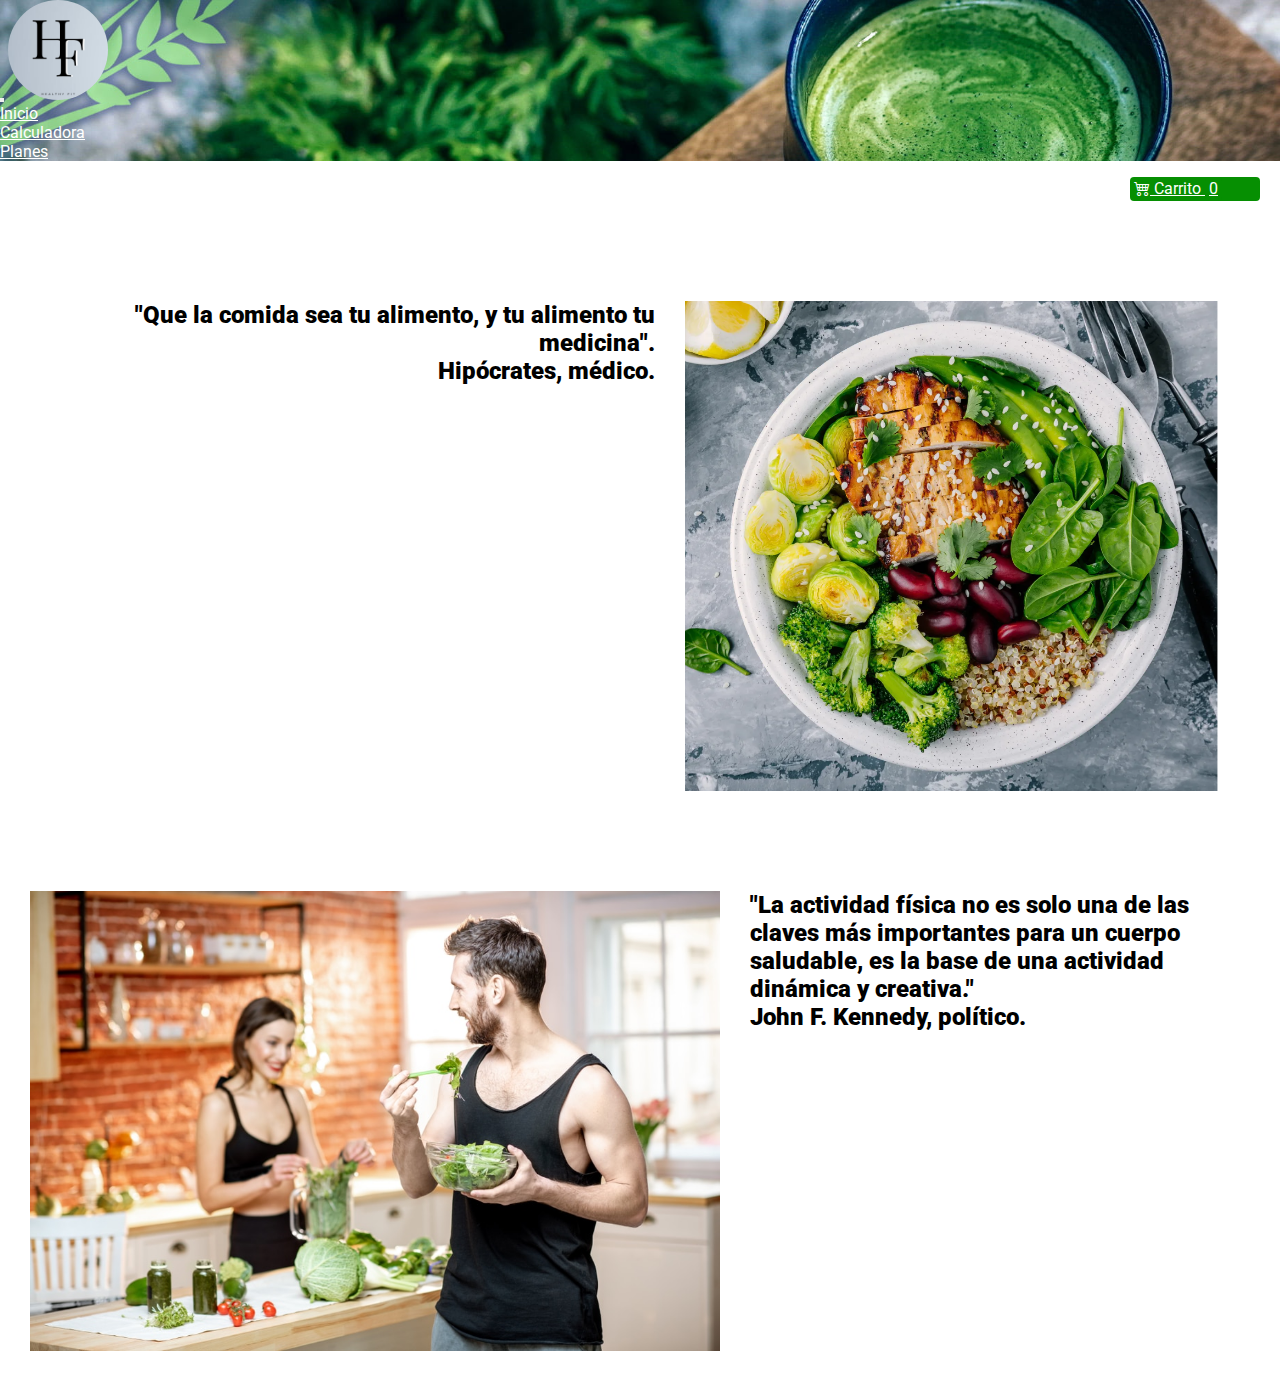
<file: index.html>
<!DOCTYPE html>
<html lang="en">
<head>
    <meta charset="UTF-8">
    <meta name="viewport" content="width=device-width, initial-scale=1.0">
    <meta http-equiv="X-UA-Compatible" content="ie=edge">
		<title>Healthy Fit </title>
		<link rel="stylesheet" href="https://cdn.jsdelivr.net/npm/bootstrap-icons@1.9.1/font/bootstrap-icons.css">
		<link href="https://cdn.jsdelivr.net/npm/bootstrap@5.3.0-alpha1/dist/css/bootstrap.min.css" rel="stylesheet" integrity="sha384-GLhlTQ8iRABdZLl6O3oVMWSktQOp6b7In1Zl3/Jr59b6EGGoI1aFkw7cmDA6j6gD" crossorigin="anonymous">
		<link rel="stylesheet" href="style.css">
</head>
<body>

	<nav class="navbar navbar-expand-lg bg-body-tertiary">
				<div class="container-fluid py-5 ">
					<button class="navbar-toggler" type="button" data-bs-toggle="collapse" data-bs-target="#navbarTogglerDemo03" aria-controls="navbarTogglerDemo03" aria-expanded="false" aria-label="Toggle navigation">
						<span class="navbar-toggler-icon"></span>
					</button>
					<a class="navbar-brand" href="index.html" ><img class= "navbar-brand-img" src="Imagenes/UltimoLogo.png" alt="Logo"></a>
					<div class="collapse navbar-collapse" id="navbarTogglerDemo03">
						<ul class="navbar-nav me-auto mb-2 mb-lg-0">
							<li class="nav-item">
								<a class="nav-link active" aria-current="page" href="index.html">Inicio
								</a>
							</li>
							<li class= "nav-item">
								<a class= "nav-link" href="calculadora.html">Calculadora</a>
							</li>
							<li class="nav-item">
								<a class="nav-link" href="planes.html">Planes</a>
							</li>
						</ul>
					</div>
				</div>
		</nav>
		<div class="boton-carrito">
				<a class="icono-boton-carrito" href="./carrito.html">
				  <i class="bi bi-cart4"></i> Carrito <span id="numerito" class="numerito">0</span>
				</a>
			</div>
		<div class= "principal-page">
			<div class = "principal-page texto-principal">
				<h2><b>"Que la comida sea tu alimento, y tu alimento tu medicina".
						<br>
						Hipócrates, médico.</b></h2>
			</div>
			<div class = "principal-page img">
					<img src="./Imagenes/Imagenpri.png" class="rounded-circle mx-auto d-block" alt="comida saludable">
			</div>
	</div>
	<div class= "principal-page2">
			<div class = "principal-page img2">
					<img src="./Imagenes/Imagen6.jpg" class="rounded-circle mx-auto d-block" alt="comida saludable">
			</div>
			<div class = "principal-page texto-principal2">
				<h2><b>"La actividad física no es solo una de las claves más importantes para un cuerpo saludable, es la base de una actividad dinámica y creativa."
						<br>
						John F. Kennedy, político.</b></h2>
			</div>
	</div>




		<script src="Js/main.js"> </script>
		<script src="https://cdn.jsdelivr.net/npm/bootstrap@5.3.0-alpha1/dist/js/bootstrap.bundle.min.js" integrity="sha384-w76AqPfDkMBDXo30jS1Sgez6pr3x5MlQ1ZAGC+nuZB+EYdgRZgiwxhTBTkF7CXvN" crossorigin="anonymous"></script>

</body>
</html>
</file>
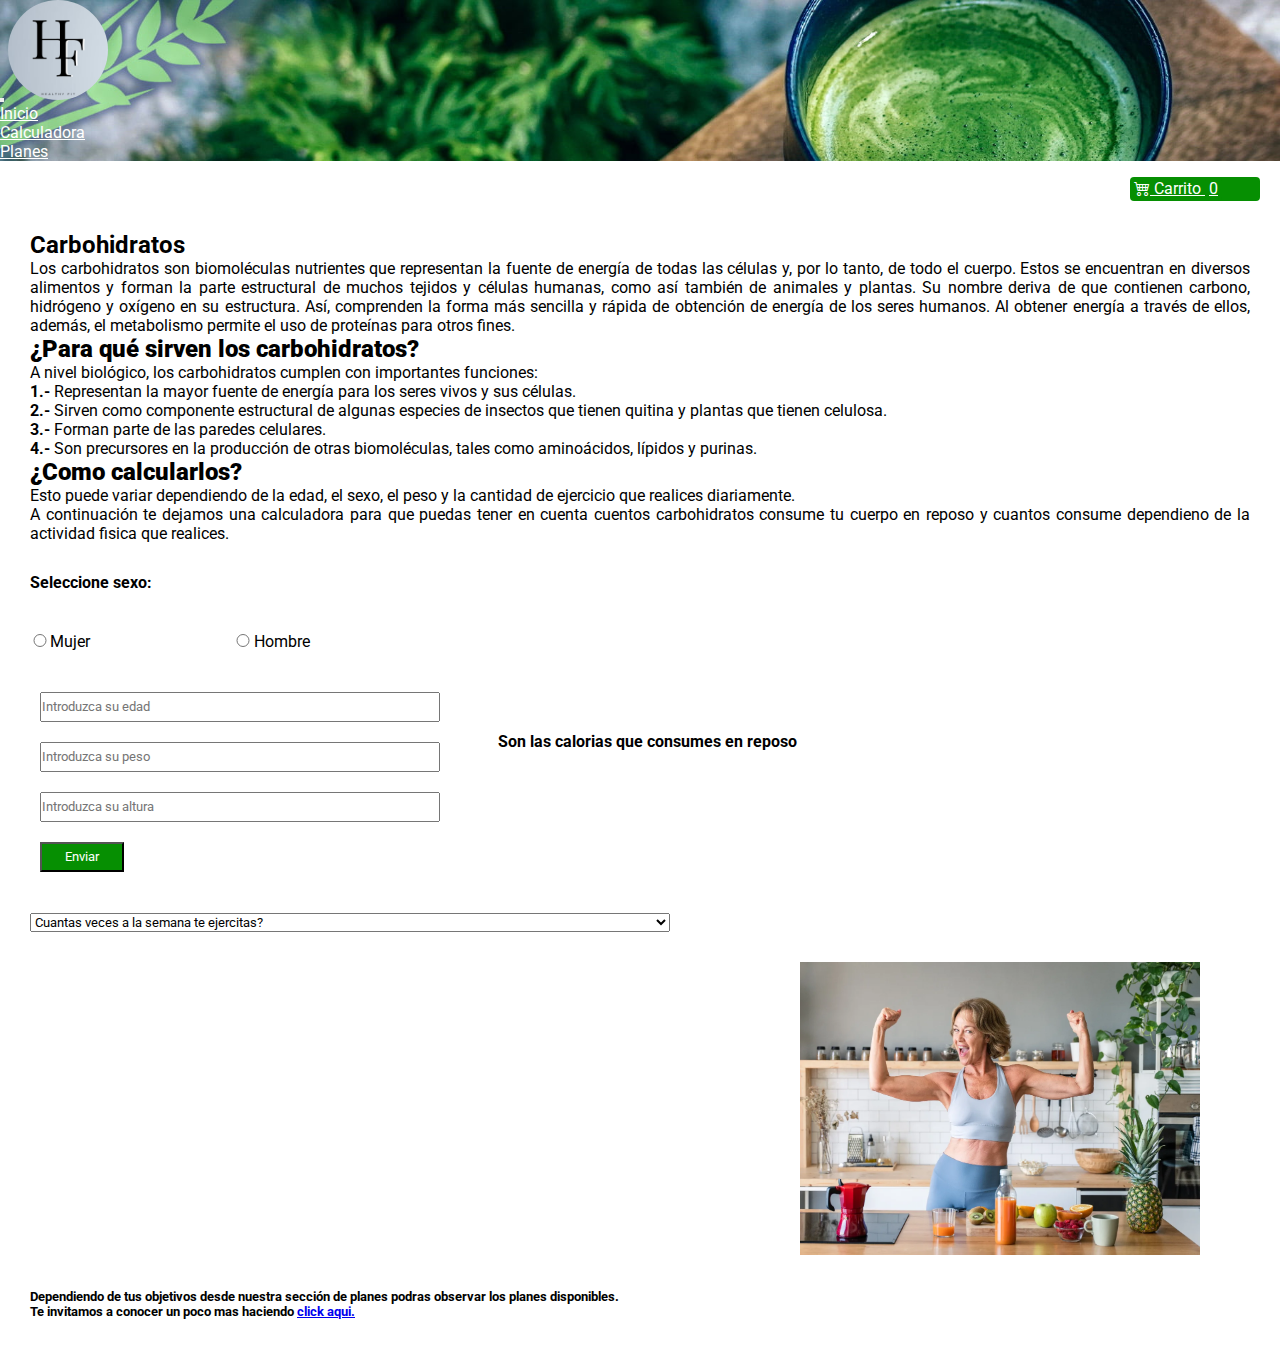
<file: calculadora.html>
<!DOCTYPE html>
<html lang="en">
<head>
		<meta charset="UTF-8">
		<meta name="viewport" content="width=device-width, initial-scale=1.0">
		<meta http-equiv="X-UA-Compatible" content="ie=edge">
		<title>Healthy Fit </title>
		<link rel="stylesheet" href="https://cdn.jsdelivr.net/npm/bootstrap-icons@1.9.1/font/bootstrap-icons.css">
		<link href="https://cdn.jsdelivr.net/npm/bootstrap@5.3.0-alpha1/dist/css/bootstrap.min.css" rel="stylesheet" integrity="sha384-GLhlTQ8iRABdZLl6O3oVMWSktQOp6b7In1Zl3/Jr59b6EGGoI1aFkw7cmDA6j6gD" crossorigin="anonymous">
		<link rel="stylesheet" href="style.css">
</head>
<body>
	<nav class="navbar navbar-expand-lg bg-body-tertiary">
			<div class="container-fluid py-5 ">
				<button class="navbar-toggler" type="button" data-bs-toggle="collapse" data-bs-target="#navbarTogglerDemo03" aria-controls="navbarTogglerDemo03" aria-expanded="false" aria-label="Toggle navigation">
					<span class="navbar-toggler-icon"></span>
				</button>
				<a class="navbar-brand" href="index.html" ><img class= "navbar-brand-img" src="Imagenes/UltimoLogo.png" alt="Logo"></a>
				<div class="collapse navbar-collapse" id="navbarTogglerDemo03">
					<ul class="navbar-nav me-auto mb-2 mb-lg-0">
						<li class="nav-item">
							<a class="nav-link" aria-current="page" href="index.html">Inicio
							</a>
						</li>
						<li class= "nav-item">
							<a class= "nav-link active" href="calculadora.html">Calculadora</a>
						</li>
						<li class="nav-item">
							<a class="nav-link" href="planes.html">Planes</a>
						</li>
					</ul>
	</nav>	
	<div class="boton-carrito">
			<a class="icono-boton-carrito" href="./carrito.html">
			  <i class="bi bi-cart4"></i> Carrito <span id="numerito" class="numerito">0</span>
			</a>
		</div>
		<section class = "informacion">
			<h2>Carbohidratos</h2>
			<p>Los carbohidratos son biomoléculas nutrientes que representan la fuente de energía de todas las células y, por lo tanto, de todo el cuerpo. Estos se encuentran en diversos alimentos y forman la parte estructural de muchos tejidos y células humanas, como así también de animales y plantas.

					Su nombre deriva de que contienen carbono, hidrógeno y oxígeno en su estructura.
					
					Así, comprenden la forma más sencilla y rápida de obtención de energía de los seres humanos. Al obtener energía a través de ellos, además, el metabolismo permite el uso de proteínas para otros fines.</p>
			<h2><b>¿Para qué sirven los carbohidratos?</b></h2>
			<p>A nivel biológico, los carbohidratos cumplen con importantes funciones:
				<br>
				<b>1.- </b>Representan la mayor fuente de energía para los seres vivos y sus células.
				<br>
				<b>2.- </b>Sirven como componente estructural de algunas especies de insectos que tienen quitina y plantas que tienen celulosa.
				<br>
				<b>3.- </b>Forman parte de las paredes celulares.
				<br>
				<b>4.- </b>Son precursores en la producción de otras biomoléculas, tales como aminoácidos, lípidos y purinas.</p>
			<h2><b>¿Como calcularlos?</b></h2>
			<p>Esto puede variar dependiendo de la edad, el sexo, el peso y la cantidad de ejercicio que realices diariamente.
				<br>
				A continuación te dejamos una calculadora para que puedas tener en cuenta cuentos carbohidratos consume tu cuerpo en reposo y cuantos consume dependieno de la actividad fisica que realices.
			</p>
		</section>
		<h4 class= "sexo" >Seleccione sexo:</h4>
		<div class= "calculadora"> 
			<form class = "formulario" id = "formulario-datos">
				<label for="mujer">
					<input class= "mujer" id="sexo" type="radio" name="sexo" value= "mujer">Mujer
				</label>
				<label for="hombre">
						<input class="hombre" id="sexo" type="radio" name="sexo" value="hombre" >Hombre
				</label>
				
				<input class= "item edad" type="number" name="edad" id="edad" placeholder="Introduzca su edad">
				
				<input class= "item peso" type="number" name="peso" id="peso" placeholder="Introduzca su peso">
				
				<input class= "item altura" type="number" name="altura" id="altura" placeholder="Introduzca su altura">
				
				<button class= "boton" type="submit">Enviar</button>
			</form>
				<div class= "grupo-items">
					<input  class= "input-totalcarbo"id="totalreposo" name="totalreposo" type="text" value="" placeholder="" >
					<span class= "resultado" id="totalreposo-valor"></span>
					<p>Son las calorias que consumes en reposo</p>
				</div>	
			
		</div>
	
		<select id = "formulario-seleccion" class="form-select" aria-label="Default select example">
				<option selected>Cuantas veces a la semana te ejercitas?</option>
				<option value="0">Nada</option>
				<option value="1">1-3 veces por semana</option>
				<option value="2">4-5 veces por semana</option>
				<option value="3">6-7 veces por semana</option>
				<option value="4">Dos veces al dia</option>
		</select>
		<div class= "item totalcuerpoactivo">
			<div class="totalcuerpo-input">
				<label for="total"></label><br>			
				<input class= "item cuerpoactivo" id="cuerpoactivo" name="cuerpoactivo" readonly="" type="text" value="" placeholder=""  >
				<span class = "actividad-fisica" id= "total-actividad-fisica"></span>
			</div>
			<div class="totalcuerpo-img">
				<img class= "item total-img rounded-circle mx-auto d-block" src="./Imagenes/Mujer.webp" alt="Comida saludable y pesas">
			</div>
			
					
		</div>
		<div class= "texto-final">
			<h5>Dependiendo de tus objetivos desde nuestra sección de planes podras observar los planes disponibles.
				<br> Te invitamos a conocer un poco mas haciendo <a href="./planes.html">click aqui.</a> 
			</h5>
		</div>
		
	

		<script src="Js/main.js"> </script>
		<script src="https://cdn.jsdelivr.net/npm/bootstrap@5.3.0-alpha1/dist/js/bootstrap.bundle.min.js" integrity="sha384-w76AqPfDkMBDXo30jS1Sgez6pr3x5MlQ1ZAGC+nuZB+EYdgRZgiwxhTBTkF7CXvN" crossorigin="anonymous"></script>

</body>
</html>
</file>
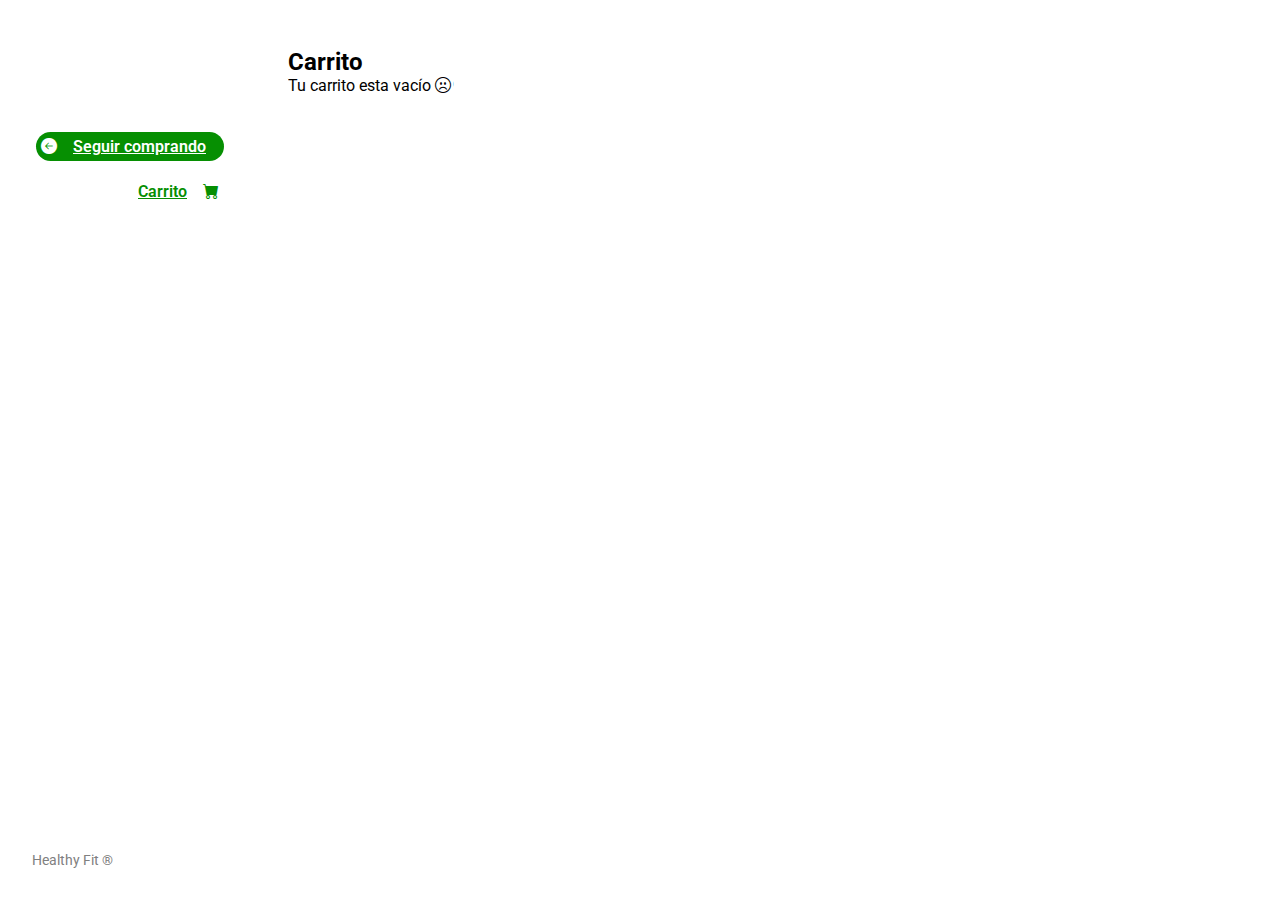
<file: carrito.html>
<!DOCTYPE html>
<html lang="en">
 <head>
    <meta charset="UTF-8">
    <meta name="viewport" content="width=device-width, initial-scale=1.0">
    <meta http-equiv="X-UA-Compatible" content="ie=edge">
    <title>Healthy Fit </title>
    <link rel="stylesheet" href="https://cdn.jsdelivr.net/npm/bootstrap-icons@1.9.1/font/bootstrap-icons.css">
    <link href="https://cdn.jsdelivr.net/npm/bootstrap@5.3.0-alpha1/dist/css/bootstrap.min.css" rel="stylesheet" integrity="sha384-GLhlTQ8iRABdZLl6O3oVMWSktQOp6b7In1Zl3/Jr59b6EGGoI1aFkw7cmDA6j6gD" crossorigin="anonymous">
    <link rel="stylesheet" href="style.css">
</head>
<body>
   
    <div class="wrapper">
       <aside>      
            <nav>
                <ul class="menu">
                    <li>
                        <a class="boton-menu boton-volver" href="./planes.html"> <i class="bi bi-arrow-left-circle-fill"></i> Seguir comprando </a>
                    </li>
                     <li>
                        <a class="boton-menu boton-carrito active" href="./carrito.html">
                            <i class="bi bi-cart-fill"></i> Carrito <span id="numerito" class="numerito">
                        </a>
                    </li>
                </ul>
            </nav>
            <footer>
             <p class= "texto footer">Healthy Fit ®</p>           
            </footer>
        </aside>
        <main>
         <h2>Carrito</h2>
         <div class= "contenedor-carrito">
             <p id ="carrito-vacio" class= "carrito-vacio" >Tu carrito esta vacío <i class="bi bi-emoji-frown"></i></p>

             <div id= "carrito-planes" class="carrito-planes disabled">
                <!-- Los planes se cargan desde el JS -->
             </div>
             <div id="carrito-accion" class="carrito-accion disabled">
                 <div class="carrito-accion-izquierda">
                    <button class="carrito-accion-vaciar">Vaciar carrito</button>
                 </div>
                 <div class="carrito-accion-derecha">
                     <div class="carrito-accion-total">
                         <p>Total:</p>
                         <p id=total >$2000</p>
                     </div>
                     <button id ="carrito-accion-comprar" class="carrito-accion-comprar">Comprar ahora</button>
                 </div>
             </div>
             <p id="carrito-comprado" class="carrito-comprado disabled">Muchas gracias por tu compra. <i class="bi bi-emoji-laughing"></i></p>
         </div>

         


        </main>

    
    

<script src="Js/carrito.js"> </script>

<script src="https://cdn.jsdelivr.net/npm/bootstrap@5.3.0-alpha1/dist/js/bootstrap.bundle.min.js" integrity="sha384-w76AqPfDkMBDXo30jS1Sgez6pr3x5MlQ1ZAGC+nuZB+EYdgRZgiwxhTBTkF7CXvN" crossorigin="anonymous"></script>

</body>
</html>
</file>
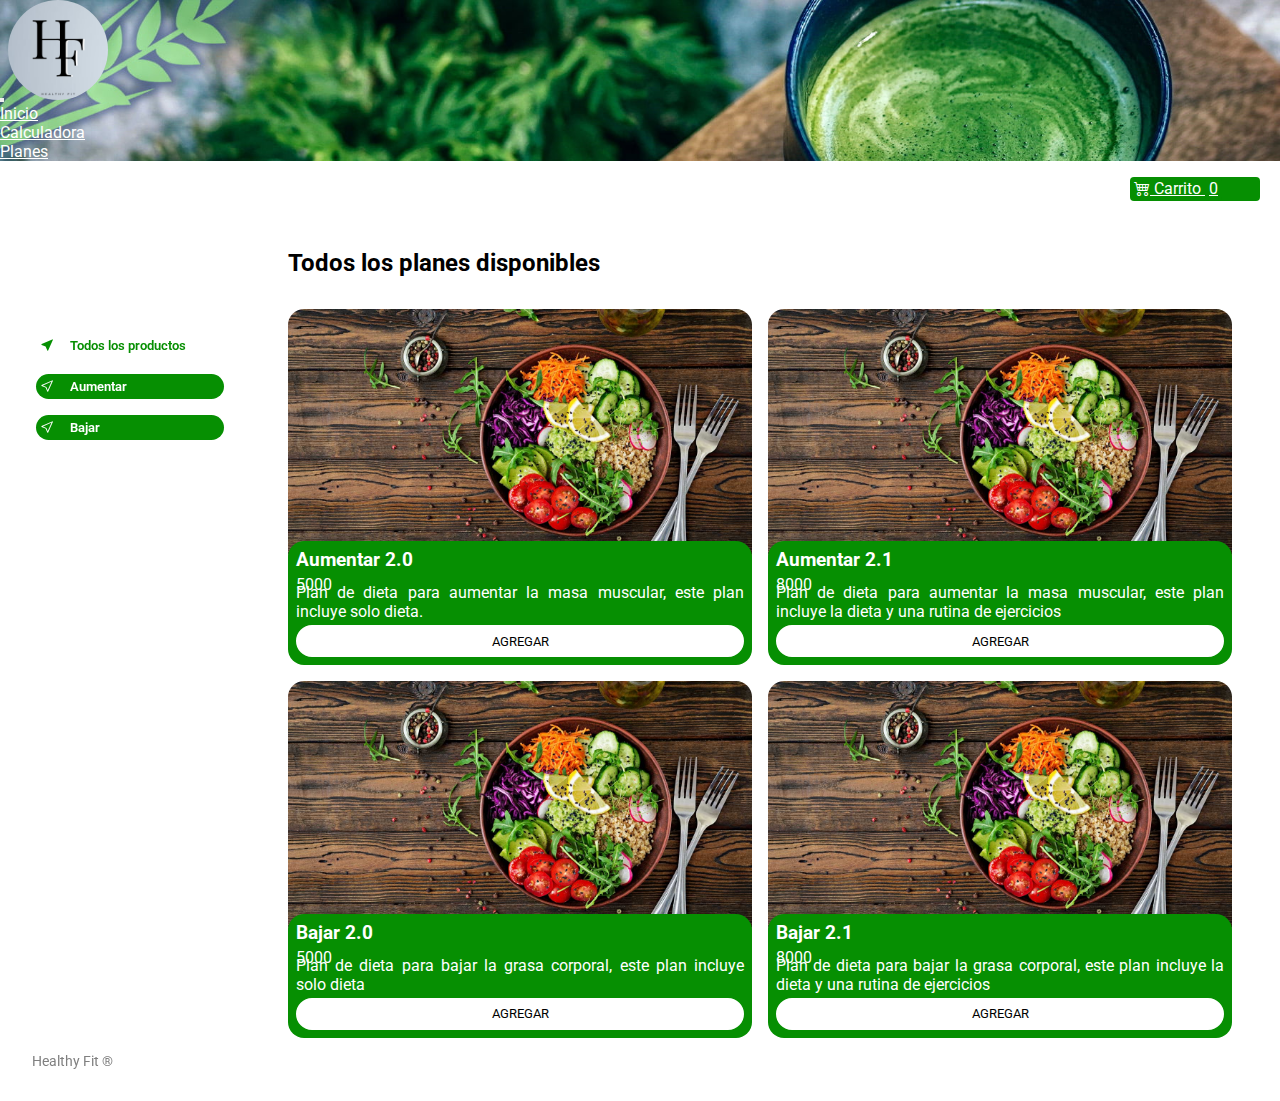
<file: planes.html>
<!DOCTYPE html>
<html lang="en">
 <head>
    <meta charset="UTF-8">
    <meta name="viewport" content="width=device-width, initial-scale=1.0">
    <meta http-equiv="X-UA-Compatible" content="ie=edge">
    <title>Healthy Fit </title>
    <link rel="stylesheet" href="https://cdn.jsdelivr.net/npm/bootstrap-icons@1.9.1/font/bootstrap-icons.css">
    <link href="https://cdn.jsdelivr.net/npm/bootstrap@5.3.0-alpha1/dist/css/bootstrap.min.css" rel="stylesheet" integrity="sha384-GLhlTQ8iRABdZLl6O3oVMWSktQOp6b7In1Zl3/Jr59b6EGGoI1aFkw7cmDA6j6gD" crossorigin="anonymous">
    <link rel="stylesheet" href="style.css">
</head>
<body>
    <nav class="navbar navbar-expand-lg bg-body-tertiary">
				<div class="container-fluid py-5 ">
					<button class="navbar-toggler" type="button" data-bs-toggle="collapse" data-bs-target="#navbarTogglerDemo03" aria-controls="navbarTogglerDemo03" aria-expanded="false" aria-label="Toggle navigation">
						<span class="navbar-toggler-icon"></span>
					</button>
					<a class="navbar-brand" href="index.html" ><img class= "navbar-brand-img" src="Imagenes/UltimoLogo.png" alt="Logo"></a>
					<div class="collapse navbar-collapse" id="navbarTogglerDemo03">
						<ul class="navbar-nav me-auto mb-2 mb-lg-0">
							<li class="nav-item">
								<a class="nav-link" aria-current="page" href="index.html">Inicio
								</a>
							</li>
							<li class= "nav-item">
								<a class= "nav-link" href="calculadora.html">Calculadora</a>
							</li>
							<li class="nav-item">
								<a class="nav-link active" href="planes.html">Planes</a>
							</li>
						</ul>
					</div>
				</div>
    </nav>  
    <div class="boton-carrito">
        <a class="icono-boton-carrito" href="./carrito.html">
          <i class="bi bi-cart4"></i> Carrito <span id="numerito" class="numerito">0</span>
        </a>
    </div>
      <div class="wrapper">
      <aside>
           <nav>
                <ul class="menu">
                    <li>
                        <button id="todos" class="boton-menu boton-categoria active"><i class="bi bi-cursor-fill"></i> Todos los productos </button>
                    </li>
                    <li>
                        <button id="aumentar" class="boton-menu boton-categoria"><i class="bi bi-cursor"></i>Aumentar</button>
                    </li>
                    <li>
                        <button id="bajar" class="boton-menu boton-categoria"><i class="bi bi-cursor"></i>Bajar</button>
                    </li>
                     <li>
                        
                    </li>
                </ul>
            </nav>
            <footer>
             <p class= "texto footer">Healthy Fit ® </p>           
            </footer>
      </aside>
      <main>
          <h2 class= "titulo-principal" id = "titulo-principal" >Todos los planes disponibles</h2>
        <div id= "contenedor-planes" class= "contenedor-planes">
            <!-- Los planes se cargan desde el JS -->
        </div>

      </main>

    
    


    <script src="Js/planes.js"> </script>
		<script src="https://cdn.jsdelivr.net/npm/bootstrap@5.3.0-alpha1/dist/js/bootstrap.bundle.min.js" integrity="sha384-w76AqPfDkMBDXo30jS1Sgez6pr3x5MlQ1ZAGC+nuZB+EYdgRZgiwxhTBTkF7CXvN" crossorigin="anonymous"></script>

</body>
</html>
</file>
<file: style.css>
@import url('https://fonts.googleapis.com/css2?family=Gloock&family=Roboto:ital,wght@0,100;1,300&display=swap');

* {
    margin: 0;
    padding: 0;
    box-sizing: border-box;
    font-family: 'Gloock', serif;
    font-family: 'Roboto', sans-serif;

}

.navbar {
    background-image: url(./Imagenes/Imagen.jpeg);
    background-size: cover;
    background-repeat: no-repeat;
}
.nav-link{
    color:white;
}

.nav-item:hover{
    text-decoration: underline double;
    background-color: rgba(0,0,0,0.5)
}

.btn{
    border-color: white;
    color: white;
}

.navbar-brand-img {
    width: 100px;
    border-radius: 100px
}
.principal-page{
    display: flex;
    padding-top: 50px;
    padding-left: 30px;
    flex: 1;
}

.texto-principal {
    
    text-align: right;
    flex: 1;
    padding: 150, 0, 0, 0;
   

}

.img {
    height: 60vh;
    }

.principal-page2{
    display: flex;
    padding-top: 50px;
    padding-right: 30px;
    flex: 1;
}

.texto-principal2 {
    text-align: left;
    flex: 1;
    padding: 150, 0, 0, 0;
   }

.img2 {
    height: 60vh;
    padding-bottom: 30px;
    }

.informacion{
    padding: 30px;
}
.informacion h2 {
    font-weight: bold;
}
.informacion p {
    text-align: justify;
}
.sexo{
    padding-left: 30px;
}
.calculadora{
    
    display: flex;
    padding: 30px;
    justify-content: flex-start;
    gap:3rem;
       
}

.formulario {
    padding-top: 10px;
    justify-content: center;
    display: grid;
    grid-template-columns: 1fr, 1fr;
    grid-template-rows: repeat(5, 1fr);
    grid-template-areas: 
    "mujer  hombre" 
    "edad   edad"
    "peso   peso"
    "altura altura"
    "boton  boton";
    
   
}

.mujer{
    grid-area: mujer;
    width: 10%; 
}
.hombre{
    grid-area: hombre;
    width: 10%;
    justify-content: left;
}
.edad{
    grid-area: edad;
    margin: 10px;
    width: 400px;
}
.peso{
    grid-area: peso;
    margin: 10px;
}
.altura{
    grid-area: altura;
    margin: 10px;
}
.boton{
    grid-area: boton;
    width: 20%;
    height: 30px; 
    margin: 10px; 
    background-color:  rgb(6,143,2);
    color: white

}
.grupo.items {
    display: flex;
    align-items: center;
    
}

.input-totalcarbo{
    width: 50%;
    height: 200px;
    width: 200px;
    padding: 5px;
    margin-right: -200px;
    margin-bottom: -90px;
    border: none;

}
.resultado{
    display: inline-block;
    width: 0;    
    border-left: none;
    font-size: 50px;
    font-weight: bold;
   
}
.grupo-items p {
   font-weight: bold; 
}

.form-select{
    width: 50%;
    margin-bottom: 30px;
    margin-left: 30px;
}
.totalcuerpoactivo{
    display: flex;    
    justify-content: space-between;
    align-content: center;
    padding-left: 30px;
    padding-right: 30px;
}
.totalcuerpo-input{
    width: 100vh;
    padding-left: 50px;
   
}
.cuerpoactivo{
    width: 250px;
    height: 200px;
    margin-right: -280px;
    border: none;
}
.actividad-fisica{
    display: inline-block;
    width: 500px;    
    border-left: none;
    text-align: justify;
  
    font-weight: bold;
}
.totalcuerpo-img{
    align-content: left;
    padding-right: 50px;;
}
.total-img{
    width: 400px;
    
} 

.texto-final{
    padding: 30px;
}

.wrapper{
    display: grid;
    grid-template-columns: 1fr 4fr;
   
}
.menu{
    display: flex;
    flex-direction: column;
    gap:1rem;
    margin-top: 100px;
    padding-left: .25rem;
}
.boton-menu{
    background-color:  rgb(6,143,2);
    border: 0;
    color: white;
    font-weight: 600;
    cursor: pointer;
    display: flex;
    align-items: center;
    gap: 1rem;
    border-radius: 1rem;
    padding: 5px;
    width: 100%;
}
.boton-menu.active{
    background-color: white;
    color: rgb(6,143,2);
    width: 100%;
}

aside{
    padding: 2rem;
    color: white;
    position: sticky;
    top: 0;
    height: 100vh;
    display: flex;
    flex-direction: column;
    justify-content: space-between;
}

footer{
    color: gray;
    font-size: .85rem;
  
}

main{
    padding: 2rem;
    margin: 1rem;
    margin-left: 0;
    
}
.titulo-principal{
    margin-bottom: 2rem;
}
.contenedor-planes{
    display: grid;
    grid-template-columns: repeat(2, 1fr);
    gap: 1rem;
}

.plan-imagen{
    max-width: 100%;
    border-radius: 1rem;
}
.plan-detalle{
    background-color: rgb(6,143,2);
    color: white;
    padding: .5rem;
    border-radius: 1rem;
    margin-top: -2rem;
    position: relative;
    display: flex;
    flex-direction: column;
    gap:.25rem;
    
}
.plan-descripcion{
    text-align: justify;
    margin-top: -15px;
}

.plan-boton{
    border:0;
    background-color: white;
    color: black;
    padding: .4rem;
    text-transform: uppercase;
    border-radius: 1rem;
    cursor: pointer;
    border: 2px solid white;

}
.plan-boton:hover{
    background-color: rgb(6,143,2);
    color: white;
}
.contenedor-carrito{
    display: flex;
    flex-direction: column;
    gap: 1.5rem;
}
.carrito-vacio,
.carrito-comprado{
   
}
.carrito-planes{
    display: flex;
    flex-direction: column;
    gap:1rem;

}
.carrito-plan{
display: flex;
justify-content: space-between;
align-items: center;
background-color: rgb(228,234,228);
color:black;
padding: .5rem;
padding-right: 1.5rem;
border-radius: 1rem;

}
.carrito-plan-img{
    width: 4rem;
    border-radius: 1rem;
}
.carrito-plan small{
    font-size: .75rem;
}
.carrito-plan-eliminar{
    border: none;
    background: transparent;
    color: red;
    cursor: pointer;
}
.carrito-accion{
    display: flex;
    justify-content: space-between
}
.carrito-accion-vaciar{
    border:0;
    background-color: rgb(228,234,228);
    padding: 1rem;
    border-radius: 1rem;
    text-transform: uppercase;
    cursor: pointer;
}
.carrito-accion-derecha{
    display: flex;
}
.carrito-accion-total{
    display: flex;
    border:0;
    background-color: rgb(228,234,228);
    padding: 1rem;
    border-top-left-radius: 1rem;
    border-bottom-left-radius: 1rem;
    text-transform: uppercase;
    gap: 1rem;
    
   
}
.carrito-accion-comprar{
    border:0;
    background-color: rgb(6,143,2);
    padding: 1rem;
    border-top-right-radius: 1rem;
    border-bottom-right-radius: 1rem;
    text-transform: uppercase;
    cursor: pointer;
    color:black;
}

.disabled{
    display: none;
}
.boton-carrito{
    margin-top: 0px;
    margin-right: 20px;
    justify-content: right;
    display: flex;
    flex-direction: row-reverse
}
.icono-boton-carrito{
    margin-top: 1rem;
    background-color: rgb(6,143,2);
    color: white;
    padding: .15rem .25rem;
    border-radius: .25rem;
    width: 130px;
    
}
.numerito{
    background-color: rgb(6,143,2);
    color: white;
    padding: .15rem .25rem;
    border-radius: .25rem;
}
.boton-carrito.active .numerito {
    background-color: white;
    color: rgb(6,143,2);
}
</file>
